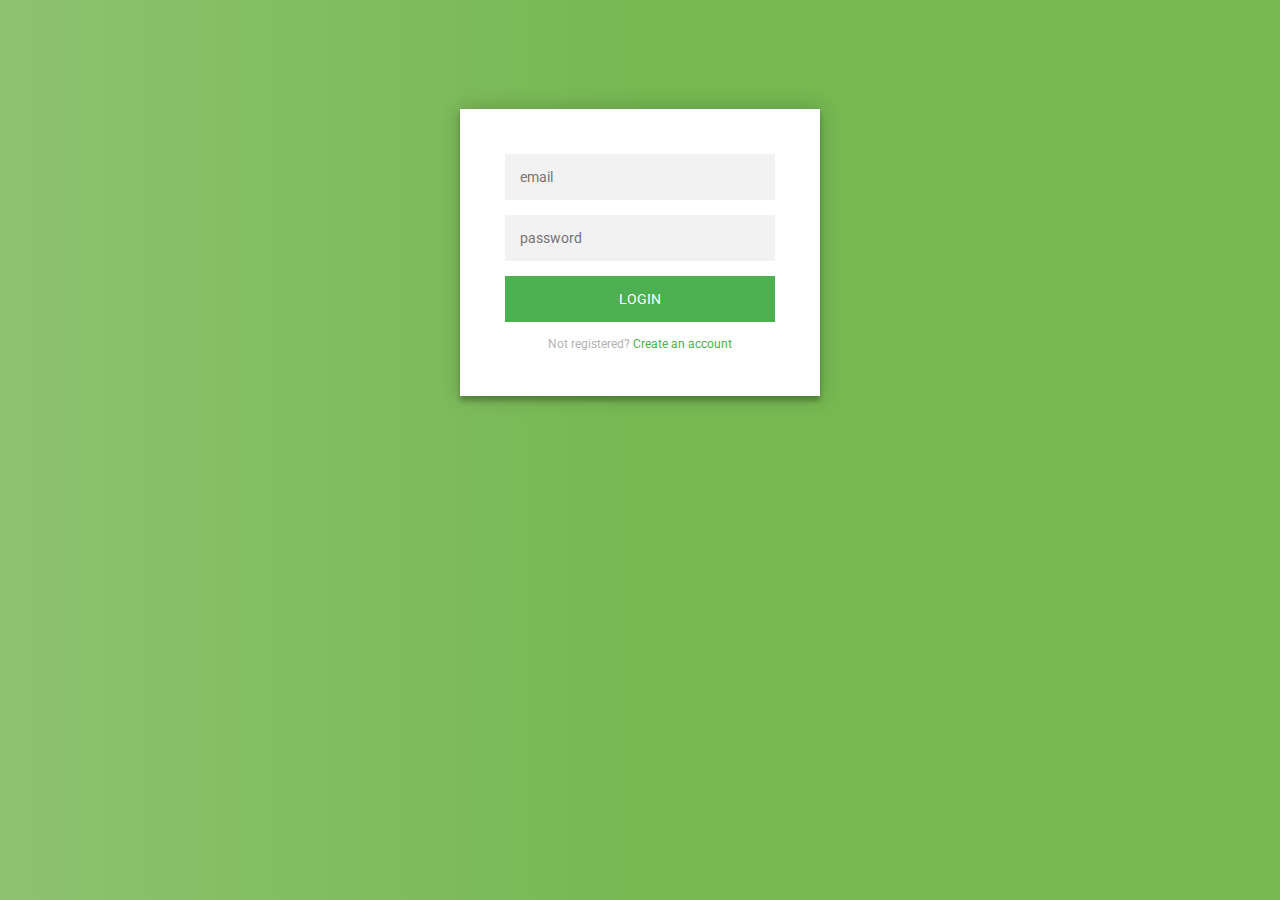
<file: login.html>
<!DOCTYPE html>
<html lang="en">
<head>
    <meta charset="UTF-8">
    <meta name="viewport" content="width=device-width, initial-scale=1.0">
    <title>Document</title>
    <link rel="stylesheet" href="./styles/login.css">
</head>
<body>
    <div class="login-page">
        <div class="form">
          <form id="login-form">
            <input type="email" id="email" placeholder="email" required/>
            <input type="password" id="password" placeholder="password" required/>
            <button>login</button>
            <p class="message">Not registered? <a href="./register.html" id="create-btn">Create an account</a></p>
          </form>
        </div>
      </div>
      <script src="./js/login.js"></script>
</body>
</html>
</file>
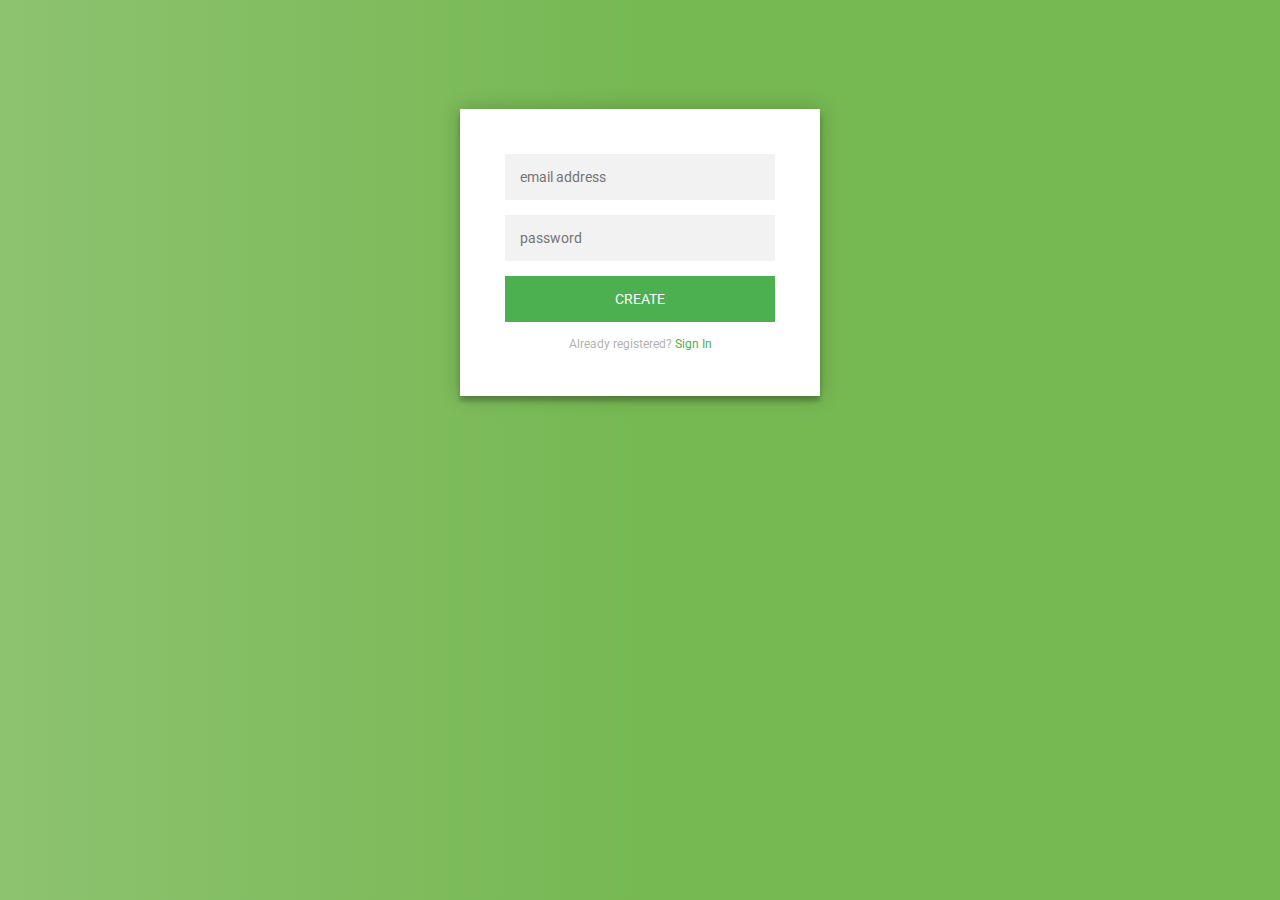
<file: register.html>
<!DOCTYPE html>
<html lang="en">
  <head>
    <meta charset="UTF-8" />
    <meta name="viewport" content="width=device-width, initial-scale=1.0" />
    <title>Document</title>
    <link rel="stylesheet" href="./styles/register.css" />
  </head>
  <body>
    <div class="login-page">
      <div class="form">
        <form class="register-form" id="register-form">
          <input type="email" id="email" placeholder="email address" required />
          <input
            type="password"
            id="password"
            placeholder="password"
            required
          />
          <button>create</button>
          <p class="message">Already registered? <a href="./login.html">Sign In</a></p>
        </form>
      </div>
    </div>
    <script src="./js/register.js"></script>
  </body>
</html>
</file>
<file: styles/login.css>
@import url(https://fonts.googleapis.com/css?family=Roboto:300);

.login-page {
  width: 360px;
  padding: 8% 0 0;
  margin: auto;
}
.form {
  position: relative;
  z-index: 1;
  background: #FFFFFF;
  max-width: 360px;
  margin: 0 auto 100px;
  padding: 45px;
  text-align: center;
  box-shadow: 0 0 20px 0 rgba(0, 0, 0, 0.2), 0 5px 5px 0 rgba(0, 0, 0, 0.24);
}
.form input {
  font-family: "Roboto", sans-serif;
  outline: 0;
  background: #f2f2f2;
  width: 100%;
  border: 0;
  margin: 0 0 15px;
  padding: 15px;
  box-sizing: border-box;
  font-size: 14px;
}
.form button {
  font-family: "Roboto", sans-serif;
  text-transform: uppercase;
  outline: 0;
  background: #4CAF50;
  width: 100%;
  border: 0;
  padding: 15px;
  color: #FFFFFF;
  font-size: 14px;
  -webkit-transition: all 0.3 ease;
  transition: all 0.3 ease;
  cursor: pointer;
}
.form button:hover,.form button:active,.form button:focus {
  background: #43A047;
}
.form .message {
  margin: 15px 0 0;
  color: #b3b3b3;
  font-size: 12px;
}
.form .message a {
  color: #4CAF50;
  text-decoration: none;
}
.container {
  position: relative;
  z-index: 1;
  max-width: 300px;
  margin: 0 auto;
}
.container:before, .container:after {
  content: "";
  display: block;
  clear: both;
}
.container .info {
  margin: 50px auto;
  text-align: center;
}
.container .info h1 {
  margin: 0 0 15px;
  padding: 0;
  font-size: 36px;
  font-weight: 300;
  color: #1a1a1a;
}
.container .info span {
  color: #4d4d4d;
  font-size: 12px;
}
.container .info span a {
  color: #000000;
  text-decoration: none;
}
.container .info span .fa {
  color: #EF3B3A;
}
body {
  background: #76b852;
  background: rgb(141,194,111);
  background: linear-gradient(90deg, rgba(141,194,111,1) 0%, rgba(118,184,82,1) 50%);
  font-family: "Roboto", sans-serif;
  -webkit-font-smoothing: antialiased;
  -moz-osx-font-smoothing: grayscale;      
}
</file>
<file: styles/register.css>
@import url(https://fonts.googleapis.com/css?family=Roboto:300);

.login-page {
  width: 360px;
  padding: 8% 0 0;
  margin: auto;
}
.form {
  position: relative;
  z-index: 1;
  background: #FFFFFF;
  max-width: 360px;
  margin: 0 auto 100px;
  padding: 45px;
  text-align: center;
  box-shadow: 0 0 20px 0 rgba(0, 0, 0, 0.2), 0 5px 5px 0 rgba(0, 0, 0, 0.24);
}
.form input {
  font-family: "Roboto", sans-serif;
  outline: 0;
  background: #f2f2f2;
  width: 100%;
  border: 0;
  margin: 0 0 15px;
  padding: 15px;
  box-sizing: border-box;
  font-size: 14px;
}
.form button {
  font-family: "Roboto", sans-serif;
  text-transform: uppercase;
  outline: 0;
  background: #4CAF50;
  width: 100%;
  border: 0;
  padding: 15px;
  color: #FFFFFF;
  font-size: 14px;
  -webkit-transition: all 0.3 ease;
  transition: all 0.3 ease;
  cursor: pointer;
}
.form button:hover,.form button:active,.form button:focus {
  background: #43A047;
}
.form .message {
  margin: 15px 0 0;
  color: #b3b3b3;
  font-size: 12px;
}
.form .message a {
  color: #4CAF50;
  text-decoration: none;
}
.container {
  position: relative;
  z-index: 1;
  max-width: 300px;
  margin: 0 auto;
}
.container:before, .container:after {
  content: "";
  display: block;
  clear: both;
}
.container .info {
  margin: 50px auto;
  text-align: center;
}
.container .info h1 {
  margin: 0 0 15px;
  padding: 0;
  font-size: 36px;
  font-weight: 300;
  color: #1a1a1a;
}
.container .info span {
  color: #4d4d4d;
  font-size: 12px;
}
.container .info span a {
  color: #000000;
  text-decoration: none;
}
.container .info span .fa {
  color: #EF3B3A;
}
body {
  background: #76b852; /* fallback for old browsers */
  background: rgb(141,194,111);
  background: linear-gradient(90deg, rgba(141,194,111,1) 0%, rgba(118,184,82,1) 50%);
  font-family: "Roboto", sans-serif;
  -webkit-font-smoothing: antialiased;
  -moz-osx-font-smoothing: grayscale;      
}
</file>
